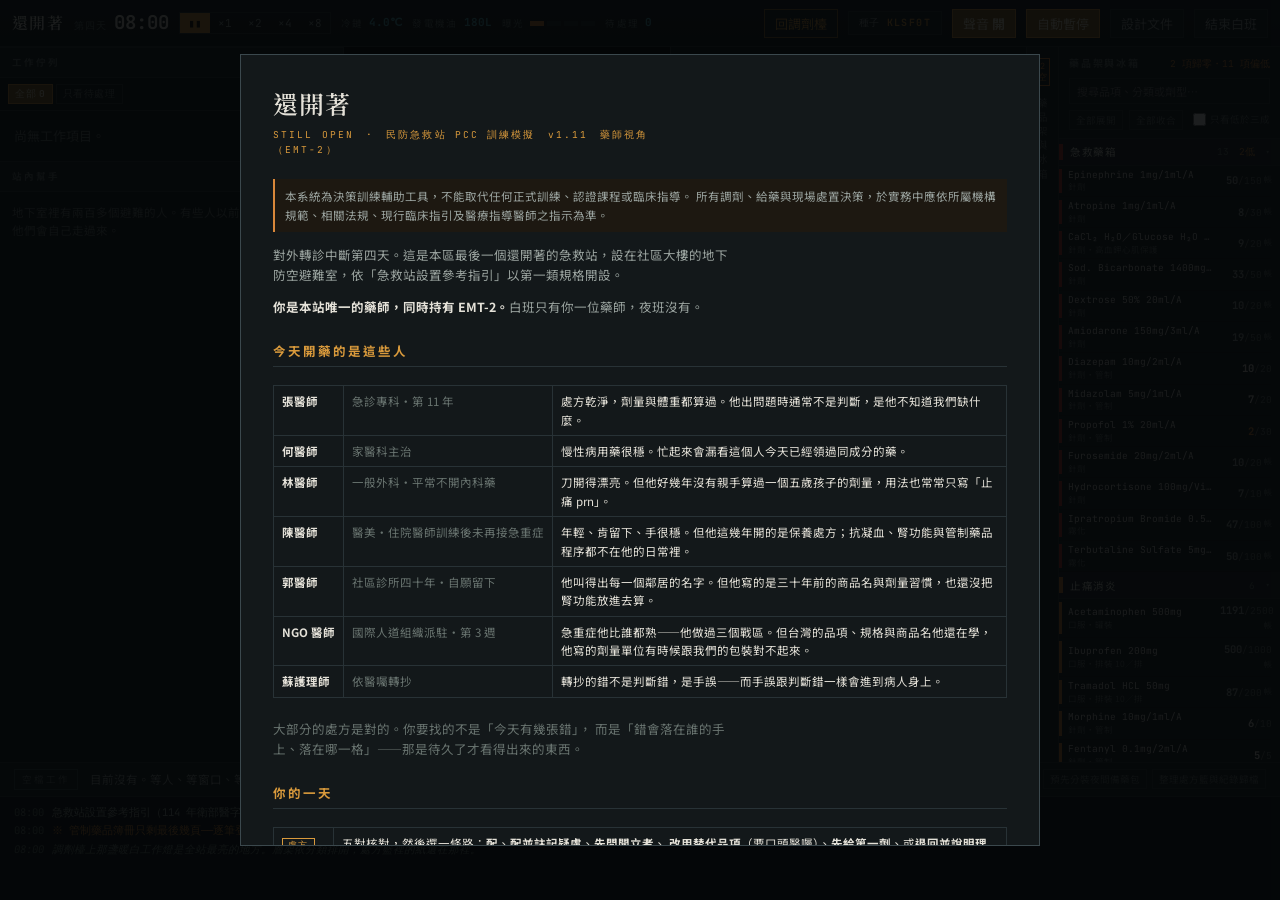
<file: index.html>
<!doctype html>
<html lang="zh-Hant">
<head>
<meta charset="utf-8">
<meta name="viewport" content="width=device-width, initial-scale=1, viewport-fit=cover">
<meta name="description" content="還開著 STILL OPEN——戰時急救站藥師（EMT-2）值班模擬訓練。">
<meta name="theme-color" content="#0b0e0f">
<title>還開著 STILL OPEN</title>
<link rel="preconnect" href="https://fonts.googleapis.com">
<link rel="preconnect" href="https://fonts.gstatic.com" crossorigin>
<link rel="stylesheet" href="https://fonts.googleapis.com/css2?family=Noto+Sans+TC:wght@400;500;700&family=Noto+Serif+TC:wght@600&family=JetBrains+Mono:wght@400;500;700&display=swap">
<link rel="stylesheet" href="css/base.css">
<link rel="stylesheet" href="css/narrow.css">
</head>
<body>
<div id="app">
  <div id="topbar">
    <div class="brand"><b>還開著</b><span>STILL OPEN</span><i>藥師・EMT-2</i></div>
    <div class="clock"><small id="dayname">第四天</small><span id="clock">08:00</span></div>
    <div class="spd" role="group" aria-label="時間速度">
      <button id="sp0" aria-pressed="false">▮▮</button><button id="sp1" aria-pressed="true">×1</button>
      <button id="sp2" aria-pressed="false">×2</button><button id="sp4" aria-pressed="false">×4</button>
      <button id="sp8" aria-pressed="false">×8</button>
    </div>
    <div class="gauge"><label>冷鏈</label><b id="g-fridge">4.0℃</b></div>
    <div class="gauge"><label>發電機油</label><b id="g-fuel">180L</b></div>
    <div class="gauge"><label>曝光</label><div class="dots" id="expodots"><i></i><i></i><i></i><i></i></div></div>
    <div class="gauge"><label>待處理</label><b id="g-queue">0</b></div>
    <div class="topspacer"></div>
    <button class="tbtn q" id="btn-bench">回調劑檯</button>
    <button class="tbtn only-m" id="btn-more" aria-pressed="false" title="更多">⋯</button>
    <span id="moreset">
      <button class="tbtn seed" id="btn-seed" title="這一場的亂數種子。同一個種子會生出完全相同的幫手、事件與時序——教官可以讓整班跑同一場。點一下複製連結。">種子 <b id="seedv">—</b></button>
      <button class="tbtn" id="btn-snd" aria-pressed="true" title="聲音（M 鍵）">聲音 <b>開</b></button>
      <button class="tbtn" id="btn-auto" aria-pressed="true"><span class="lg">新事件</span>自動暫停</button>
      <button class="tbtn" id="btn-doc">設計文件<span class="lg"> v1.11</span></button>
      <button class="tbtn" id="btn-aar">結束白班<span class="lg">（20:00）</span></button>
    </span>
  </div>
  <nav id="tabs" role="tablist">
    <button data-tab="work" aria-pressed="true">工作<b id="tb-work">0</b></button>
    <button data-tab="act" aria-pressed="false">處置<i id="tb-dot"></i></button>
    <button data-tab="stock" aria-pressed="false">藥品<b id="tb-stock"></b></button>
    <button data-tab="log" aria-pressed="false">紀錄</button>
  </nav>
  <div id="main">
    <div class="col" id="left"><div class="scroll">
      <div class="sec"><h3>工作佇列 <em id="qmeta">0 項待處理</em></h3>
        <div id="qfilter"></div>
        <div class="jobs" id="joblist"></div></div>
      <div class="sec"><h3>站內幫手 <em id="hmeta">尚無</em></h3><div id="helpers"></div></div>
    </div></div>
    <div id="stage">
      <canvas id="scene"></canvas>
      <div class="hud" id="hud-fridge">冷藏庫<b>4.0℃</b><span id="fridge-sub">Insulin 2 · TT 350</span></div>
      <div class="hud" id="hud-place">藥局・調劑作業區 4 坪<br><b id="hud-zone">你在調劑檯前</b><span id="hud-fat"></span></div>
      <div id="speech" hidden><span class="sp-who" id="sp-who"></span><span class="sp-tx" id="sp-tx"></span></div>
      <div class="hud" id="hud-help">
        <kbd>W</kbd><kbd>A</kbd><kbd>S</kbd><kbd>D</kbd> 移動　<kbd>Q</kbd><kbd>E</kbd> 轉視角　<kbd>V</kbd> 拉遠／拉近<br>
        調劑必須在藥局內完成　<kbd>空白鍵</kbd> 暫停　<kbd>M</kbd> 聲音
      </div>
      <div id="dpad">
        <button data-d="q">↺</button><button data-d="w">▲</button><button data-d="e">↻</button>
        <button data-d="a">◀</button><button data-d="s">▼</button><button data-d="d">▶</button>
      </div>
    </div>
    <div class="col" id="right"><div class="scroll" id="detail"></div></div>
    <div class="col" id="stock">
      <button id="stock-rail" title="展開／收合藥品架" aria-expanded="true">
        <span class="rl">藥品架與冰箱</span><span class="rn" id="stock-badge">55</span></button>
      <div class="stockbody">
        <div class="stockhead">
          <div class="sh1"><b>藥品架與冰箱</b><em id="stockmeta">7 日儲備</em></div>
          <input type="text" id="stock-find" placeholder="搜尋品項、分類或劑型…" autocomplete="off">
          <div class="shrow"><button class="sbtn" id="stock-all">全部展開</button>
            <button class="sbtn" id="stock-none">全部收合</button>
            <label class="slow"><input type="checkbox" id="stock-lowonly"> 只看低於三成</label></div>
        </div>
        <div class="scroll" id="shelf"></div>
      </div>
    </div>
  </div>
  <div id="bgbar"></div>
  <div id="log"></div>
</div>
<div class="modal" id="modal" hidden><div class="sheet" id="sheet"></div></div>

<script src="vendor/three.min.js"></script>
<script src="js/core.js"></script>
<script src="js/data/drugs.js"></script>
<script src="js/data/people.js"></script>
<script src="js/data/jobs.js"></script>
<script src="js/data/helpers.js"></script>
<script src="js/data/support.js"></script>
<script src="js/data/field.js"></script>
<script src="js/data/scavenge.js"></script>
<script src="js/data/rx-bank.js"></script>
<script src="js/data/window-q.js"></script>
<script src="js/scenario.js"></script>
<script src="js/game/state.js"></script>
<script src="js/game/dispense.js"></script>
<script src="js/game/station.js"></script>
<script src="js/game/helpers.js"></script>
<script src="js/game/aftermath.js"></script>
<script src="js/game/rounds.js"></script>
<script src="js/game/routine.js"></script>
<script src="js/game/events.js"></script>
<script src="js/game/loop.js"></script>
<script src="js/game/ending.js"></script>
<script src="js/game/carry.js"></script>
<script src="js/ui/docs.js"></script>
<script src="js/scene3d.js"></script>
<script src="js/audio.js"></script>
<script src="js/ui/rx-paper.js"></script>
<script src="js/ui/render.js"></script>
<script src="js/main.js"></script>
</body>
</html>
</file>
<file: css/base.css>
/* 還開著 STILL OPEN — v1.11 藥師視角（EMT-2）
   昏暗的地下避難室裡只有調劑檯那盞暖白工作燈是亮的。
   琥珀＝你的作業面／冷青＝冷鏈／紫紅＝管制藥品／各工作類型有自己的色條。 */
:root{
  --ground:#0b0e0f; --panel:#13181a; --panel-2:#191f22; --panel-3:#20272a;
  --line:#283236; --line-hi:#3b484d;
  --ink:#e4e1d8; --ink-dim:#9aa39f; --ink-faint:#68736f;
  --amber:#d99a3c; --amber-hi:#f0b95c; --amber-dim:#8a6528;
  --cold:#4fa8b8; --ctrl:#b8586b;
  --k-rx:#d99a3c; --k-con:#7f9fd6; --k-edu:#5fbfa8; --k-emt:#c6362f;
  --k-ass:#b3a17a; --k-cbr:#b07fd6; --k-help:#8fbf7f; --k-logi:#8a9b6b; --k-lang:#d9a06b;
  --k-crowd:#d97f8a; --k-idn:#7fc2d9; --k-scav:#c9a96b;
  --t1:#c6362f; --t2:#d9a521; --t3:#3e8e5a; --t4:#5a6266;
  --ok:#4f9268; --warn:#d9873a; --bad:#c6362f;
  --mono:"JetBrains Mono","SFMono-Regular",Consolas,monospace;
  --sans:"Noto Sans TC","PingFang TC","Microsoft JhengHei",system-ui,sans-serif;
  --serif:"Noto Serif TC",Georgia,serif;
}
*{box-sizing:border-box} html,body{height:100%}
[hidden]:not([hidden=until-found i]){display:none!important}
body{margin:0;background:var(--ground);color:var(--ink);font-family:var(--sans);
  font-size:13px;line-height:1.6;overflow:hidden;-webkit-font-smoothing:antialiased}
button{font-family:inherit;font-size:inherit;color:inherit;cursor:pointer;
  touch-action:manipulation;-webkit-tap-highlight-color:rgba(224,168,74,.18)}
button:active{filter:brightness(1.25)}
button:focus-visible,select:focus-visible,input:focus-visible,[tabindex]:focus-visible{outline:2px solid var(--amber-hi);outline-offset:2px}
::-webkit-scrollbar{width:9px;height:9px}::-webkit-scrollbar-track{background:#0e1214}
::-webkit-scrollbar-thumb{background:#2b3539}::-webkit-scrollbar-thumb:hover{background:var(--line-hi)}

#app{display:grid;height:100%;grid-template-rows:auto 1fr auto}
#topbar{display:flex;align-items:center;gap:15px;flex-wrap:wrap;padding:8px 16px;
  background:linear-gradient(180deg,#171d20,#12171a);border-bottom:1px solid var(--line)}
.brand{display:flex;align-items:baseline;gap:9px}
.brand b{font-family:var(--serif);font-size:16px;font-weight:600;letter-spacing:.08em}
.brand span{font-family:var(--mono);font-size:9.5px;color:var(--ink-faint);letter-spacing:.2em}
.brand i{font-style:normal;font-size:9.5px;color:var(--amber);letter-spacing:.12em;border:1px solid var(--amber-dim);padding:1px 6px}
.clock{font-family:var(--mono);font-size:19px;font-weight:700;font-variant-numeric:tabular-nums}
.clock small{font-size:9.5px;color:var(--ink-faint);font-weight:400;letter-spacing:.12em;margin-right:7px}
.spd{display:flex;border:1px solid var(--line)}
.spd button{background:transparent;border:0;padding:3px 8px;color:var(--ink-dim);font-family:var(--mono);font-size:11px}
.spd button[aria-pressed="true"]{background:var(--amber);color:#181004;font-weight:700}
.gauge{display:flex;align-items:center;gap:6px;font-family:var(--mono);font-size:11px;font-variant-numeric:tabular-nums}
.gauge label{font-family:var(--sans);font-size:9.5px;letter-spacing:.14em;color:var(--ink-faint)}
.gauge b{color:var(--cold);font-weight:700}
.gauge b.hot{color:var(--warn)} .gauge b.crit{color:var(--bad)}
.dots{display:flex;gap:3px}.dots i{width:14px;height:5px;background:#222b2e;display:block}
.dots i.on{background:var(--warn)}.dots i.on.s4{background:var(--bad)}
.topspacer{flex:1}
.tbtn{background:#181e21;border:1px solid var(--line);padding:4px 10px;color:var(--ink-dim)}
.tbtn:hover{border-color:var(--amber);color:var(--amber-hi)}
.tbtn.q{border-color:var(--amber-dim);color:var(--amber)}
.tbtn.seed{font-family:var(--mono);font-size:10px;letter-spacing:.06em}
.tbtn.seed b{color:var(--amber);font-weight:700;letter-spacing:.14em}
.tbtn[aria-pressed="true"]{background:var(--amber-dim);color:#f6e6c8;border-color:var(--amber)}

#main{display:grid;grid-template-columns:344px 1fr 356px auto;min-height:0}
.col{min-height:0;display:flex;flex-direction:column;background:var(--panel)}
#left{border-right:1px solid var(--line)} #right{border-left:1px solid var(--line)}
#stage{position:relative;min-width:0;background:#06080a;overflow:hidden}
#scene{display:block;width:100%;height:100%}
.no3d-note{position:absolute;inset:0;display:grid;place-items:center;text-align:center;padding:20px;
  color:var(--ink-faint);font-size:12px;line-height:1.9}
/* 暗角：疲勞越高收得越緊（--vin 透明區、--vo 邊緣濃度，由 render3D 設定） */
#stage::after{content:"";position:absolute;inset:0;pointer-events:none;
  background:radial-gradient(ellipse 80% 70% at 50% 47%,transparent var(--vin,36%),rgba(4,6,7,var(--vo,.74)) 100%)}
.scroll{overflow-y:auto;overflow-x:hidden;min-height:0;flex:1}
.sec>h3{margin:0;padding:7px 12px 6px;font-size:9.5px;font-weight:700;letter-spacing:.2em;
  color:var(--ink-faint);background:var(--panel-2);border-block:1px solid var(--line);
  display:flex;justify-content:space-between;align-items:center;position:sticky;top:0;z-index:2}
.sec>h3 em{font-style:normal;letter-spacing:.04em;font-family:var(--mono);color:var(--ink-dim)}
.sec>h3 em.hot{color:var(--warn)}

/* 工作佇列 */
#qfilter{display:flex;flex-wrap:wrap;gap:3px;padding:6px 8px;background:var(--panel);
  border-bottom:1px solid var(--line);position:sticky;top:26px;z-index:2}
.qf{background:transparent;border:1px solid var(--line);color:var(--ink-faint);
  font-size:9.5px;letter-spacing:.06em;padding:2px 6px;font-family:var(--mono)}
.qf:hover{border-color:var(--line-hi);color:var(--ink-dim)}
.qf[aria-pressed="true"]{background:var(--amber-dim);color:#f6e6c8;border-color:var(--amber)}
.qf b{font-weight:700;margin-left:3px}
.qf.zero{opacity:.35}
.jobs{display:flex;flex-direction:column;gap:1px;padding:1px 0}
.job{display:block;width:100%;text-align:left;border:0;border-left:3px solid var(--line-hi);
  background:var(--panel-2);padding:8px 11px;position:relative;font-family:var(--mono)}
.job:hover{background:var(--panel-3)}
.job[aria-selected="true"]{background:#241f16;box-shadow:inset 0 0 0 1px var(--amber-dim)}
.job.k-rx{border-left-color:var(--k-rx)} .job.k-con{border-left-color:var(--k-con)}
.job.k-edu{border-left-color:var(--k-edu)} .job.k-emt{border-left-color:var(--k-emt)}
.job.k-ass{border-left-color:var(--k-ass)} .job.k-cbr{border-left-color:var(--k-cbr)}
.job.k-help{border-left-color:var(--k-help)} .job.k-emt2{border-left-color:var(--k-emt)}
.job.k-logi{border-left-color:var(--k-logi)} .job.k-lang{border-left-color:var(--k-lang)}
.job.k-crowd{border-left-color:var(--k-crowd)}
.job.k-idn{border-left-color:var(--k-idn)}
.kind.idn{color:var(--k-idn);border-color:var(--k-idn)}
.job.k-scav{border-left-color:var(--k-scav)} .kind.scav{color:var(--k-scav);border-color:var(--k-scav)}
/* 搜刮回來的藥：每一項一張小卡，左邊畫一排鋁箔 */
.scav{border:1px solid var(--line);border-left:3px solid var(--k-scav);padding:8px 10px;margin:8px 0;background:rgba(255,255,255,.015)}
.scav.good{border-left-color:var(--ok)} .scav.mid{border-left-color:var(--warn)} .scav.bad{border-left-color:var(--bad)}
.scav-h b{font-size:12.5px} .scav-h small{margin-left:8px;color:var(--ink-faint);font-size:10.5px}
.scav-p{display:flex;gap:8px;align-items:flex-start;margin:6px 0;font-size:11.5px;color:var(--ink-dim);line-height:1.6;flex-wrap:wrap}
.scav-p>span:last-child{flex:1;min-width:160px}
.scav-o{display:flex;flex-wrap:wrap;gap:4px 10px} .scav-o .chk{margin:0;flex:0 1 auto}
.scav-n{margin-top:6px} .scav-n input{width:110px;font-family:var(--mono)}
.scav-r{display:flex;gap:6px;flex-wrap:wrap;margin-top:4px}
.scav-w{margin-top:6px;font-size:11px;color:var(--ink-faint);line-height:1.6}
.blister{display:inline-grid;gap:2px;padding:3px;background:#9da4a6;border-radius:3px;flex:0 0 auto;
  box-shadow:inset 0 0 0 1px rgba(0,0,0,.25)}
.blister i{width:8px;height:8px;border-radius:50%;background:#f1ede2;box-shadow:0 1px 0 rgba(0,0,0,.35)}
.blister i.x{background:transparent;box-shadow:inset 0 0 0 1px #5a6264}
.kind.crowd{color:var(--k-crowd);border-color:var(--k-crowd)}
.kind.logi{color:var(--k-logi);border-color:var(--k-logi)}
.kind.lang{color:var(--k-lang);border-color:var(--k-lang)}
.job.done{opacity:.5}
.j-h{display:flex;justify-content:space-between;gap:8px;font-size:9.5px;color:var(--ink-faint);letter-spacing:.08em}
.j-h b{font-weight:500;color:var(--ink-dim)}
.j-t{display:block;font-family:var(--sans);font-size:13px;margin:3px 0 1px;line-height:1.35}
.j-s{display:block;font-size:10.5px;color:var(--ink-dim);line-height:1.45}
.j-p{display:block;font-family:var(--sans);font-size:10.5px;color:var(--ink-faint);
  margin-top:2px;padding-right:64px;line-height:1.45;
  overflow:hidden;display:-webkit-box;-webkit-line-clamp:2;-webkit-box-orient:vertical}
.chip{display:inline-block;font-family:var(--mono);font-size:9px;letter-spacing:.08em;padding:0 5px;border:1px solid;margin-left:5px;vertical-align:1px}
.chip.c{color:var(--ctrl);border-color:var(--ctrl)}
.chip.cold{color:var(--cold);border-color:var(--cold)}
.chip.stat{color:var(--t1);border-color:var(--t1)}
.chip.done{color:var(--ok);border-color:var(--ok)}
.chip.ret{color:var(--warn);border-color:var(--warn)}
.chip.err{color:var(--bad);border-color:var(--bad);background:#2a1413}
.age{position:absolute;right:11px;bottom:7px;font-size:9.5px;color:var(--ink-faint)}
.age.late{color:var(--warn)}
.kind{font-family:var(--mono);font-size:9px;letter-spacing:.14em;padding:0 5px;border:1px solid;margin-right:6px}
.kind.wq{color:var(--k-edu);border-color:var(--k-edu)} .job.k-wq{border-left-color:var(--k-edu)}
.paper.f-label{background-color:#1f1d17;border-color:#5a4a2a} .paper.f-label::before{background:#5a4a2a;color:#f3e6c6}
.kind.walk{color:var(--k-idn);border-color:var(--k-idn)} .job.k-walk{border-left-color:var(--k-idn)}
#hud-fat{display:block;font-family:var(--mono);font-size:10px;color:var(--ink-faint);margin-top:2px}
#hud-fat.hot{color:var(--warn)} #hud-fat.crit{color:var(--bad)}
.counttop.raw{grid-template-columns:1fr}
.kv b.told{color:var(--amber-hi)}
.kind.fu{color:var(--bad);border-color:var(--bad)} .job.k-fu{border-left-color:var(--bad)}
.kind.rx{color:var(--k-rx);border-color:var(--k-rx)} .kind.con{color:var(--k-con);border-color:var(--k-con)}
.kind.edu{color:var(--k-edu);border-color:var(--k-edu)} .kind.emt{color:var(--k-emt);border-color:var(--k-emt);background:#2a1211}
.kind.ass{color:var(--k-ass);border-color:var(--k-ass)}
.kind.cbr{color:var(--k-cbr);border-color:var(--k-cbr);background:#1f1526}
.kind.help{color:var(--k-help);border-color:var(--k-help)}
/* 幫手 */
.hrow{display:grid;grid-template-columns:22px minmax(0,1.35fr) minmax(0,1fr);gap:9px;align-items:start;
  padding:8px 11px;background:var(--panel-2);border-bottom:1px solid #151a1c;font-size:11.5px;
  width:100%;text-align:left;border-top:0;border-left:0;border-right:0}
.hrow .hn{min-width:0} .hrow .hs{min-width:0;line-height:1.55}
.hrow:hover{background:var(--panel-3)}
.hrow.gone{opacity:.5}
.hrow.gone .hn b, .hrow.gone small{text-decoration:none}
.lgt{display:inline-block;margin-left:5px;padding:1px 5px;font-style:normal;font-size:9px;
  letter-spacing:.06em;color:var(--cold);border:1px solid rgba(122,190,205,.4);vertical-align:1px}
.hrow .hd{width:22px;height:22px;border-radius:50%;display:grid;place-items:center;font-size:10px;font-weight:700;color:#0b0f11}
.hrow .hn small{display:block;color:var(--ink-faint);font-size:9.5px;font-family:var(--mono)}
.hrow .hs{font-family:var(--mono);font-size:9.5px;text-align:right;color:var(--ink-faint)}
.hrow .hs b{display:block;color:var(--ok);font-weight:400}
.hrow .hs b.idle{color:var(--ink-faint)} .hrow .hs b.no{color:var(--warn)}
.askg{font-family:var(--mono);font-size:9.5px;letter-spacing:.2em;color:var(--amber);
  margin:11px 0 5px;padding-bottom:3px;border-bottom:1px solid var(--line)}
.chk.dim{opacity:.42}
.scopegrid{display:grid;gap:3px;margin-bottom:11px}
.scopeitem{display:flex;gap:9px;align-items:flex-start;padding:7px 10px;background:var(--panel-2);
  border:1px solid var(--line);cursor:pointer;font-size:11.5px}
.scopeitem input{margin:3px 0 0;accent-color:var(--amber);flex:none}
.scopeitem.on{border-color:var(--amber-dim);background:#241f16}
.scopeitem.risky.on{border-color:var(--bad);background:#231416}
.scopeitem small{display:block;color:var(--ink-faint);font-size:10px;margin-top:1px}

/* 藥品架：畫面最右側，可收合 */
#stock{width:254px;border-left:1px solid var(--line);position:relative;overflow:hidden;
  transition:width .16s ease;flex-direction:row}
#stock.closed{width:32px}
#stock-rail{width:32px;flex:none;background:var(--panel-2);border:0;border-right:1px solid var(--line);
  display:flex;flex-direction:column;align-items:center;justify-content:flex-start;gap:10px;padding:11px 0;color:var(--ink-faint)}
#stock-rail:hover{color:var(--amber-hi);background:var(--panel-3)}
/* 直排標籤：讓中文一字一行，比 writing-mode 穩 */
#stock-rail .rl{order:2;flex:none;width:11px;font-size:10.5px;line-height:1.35;
  word-break:break-all;text-align:center;color:inherit}
#stock-rail .rn{order:1;flex:none;font-family:var(--mono);font-size:8.5px;color:var(--ink-faint);
  border:1px solid var(--line-hi);padding:2px 2px;width:15px;line-height:1.25;
  word-break:break-all;text-align:center}
#stock-rail .rn.hot{color:var(--warn);border-color:var(--warn)}
#stock-rail .rn.hot{color:var(--warn);border-color:var(--warn)}
.stockbody{flex:1;min-width:0;display:flex;flex-direction:column;min-height:0}
#stock.closed .stockbody{display:none}
.stockhead{padding:8px 10px;background:var(--panel-2);border-bottom:1px solid var(--line);flex:none}
.sh1{display:flex;justify-content:space-between;align-items:baseline;gap:6px;margin-bottom:6px}
.sh1 b{font-size:10px;letter-spacing:.18em;color:var(--ink-faint);font-weight:700}
.sh1 em{font-style:normal;font-family:var(--mono);font-size:9.5px;color:var(--ink-dim)}
.sh1 em.hot{color:var(--warn)}
#stock-find{font-size:11px;padding:4px 7px}
.shrow{display:flex;align-items:center;gap:6px;margin-top:6px}
.sbtn{background:transparent;border:1px solid var(--line);color:var(--ink-faint);font-size:9.5px;padding:2px 6px}
.sbtn:hover{border-color:var(--amber);color:var(--amber-hi)}
.sbtn.hb{border-color:var(--k-help);color:var(--k-help)}
.slow{display:flex;align-items:center;gap:4px;font-size:9.5px;color:var(--ink-faint);cursor:pointer;margin-left:auto}
.slow input{accent-color:var(--amber);margin:0}
.dgrp{width:100%;text-align:left;background:var(--panel-3);border:0;border-bottom:1px solid var(--line);
  display:grid;grid-template-columns:4px 1fr auto auto;gap:7px;align-items:center;padding:5px 8px 5px 0;
  position:sticky;top:0;z-index:1}
.dgrp i{display:block;height:16px}
.dgrp .gn{font-size:10.5px;letter-spacing:.06em}
.dgrp .gc{font-family:var(--mono);font-size:9.5px;color:var(--ink-faint);font-variant-numeric:tabular-nums}
.dgrp .gc b{color:var(--warn);font-weight:400}
.dgrp .gx{font-family:var(--mono);font-size:9px;color:var(--ink-faint);width:10px;text-align:center}
.drow{display:grid;grid-template-columns:3px 1fr 52px;gap:6px;align-items:center;
  padding:3px 8px 3px 0;background:var(--panel-2);border-bottom:1px solid #151a1c}
.drow i{display:block;height:100%;min-height:17px}
.drow .dn{font-family:var(--mono);font-size:9.5px;line-height:1.35;overflow:hidden;text-overflow:ellipsis;white-space:nowrap}
.drow .dn small{display:block;font-family:var(--sans);font-size:8.5px;color:var(--ink-faint);
  overflow:hidden;text-overflow:ellipsis;white-space:nowrap}
.drow .dq{text-align:right;font-family:var(--mono);font-size:9.5px;font-variant-numeric:tabular-nums;color:var(--ink-faint)}
.drow .dq b{color:var(--ink);font-weight:700;font-size:10.5px}
.drow.low .dq b{color:var(--warn)} .drow.out .dq b{color:var(--bad)}
.drow.out .dn{color:var(--ink-faint);text-decoration:line-through;text-decoration-color:#4a3230}
.drow.hi{background:#2a2317;box-shadow:inset 2px 0 0 var(--amber)}
.dempty{padding:12px 10px;color:var(--ink-faint);font-size:10.5px}

/* 右欄 */
.pane{padding:13px 14px}
.pane h2{margin:0 0 3px;font-size:15px;font-weight:700}
.pane .sub{color:var(--ink-faint);font-size:10.5px;font-family:var(--mono);margin-bottom:11px}
.paper{background:#1d211d;border:1px solid #2f3830;padding:11px 12px;margin-bottom:11px;
  font-family:var(--mono);font-size:11.5px;position:relative;
  background-image:repeating-linear-gradient(180deg,transparent 0 21px,rgba(255,255,255,.022) 21px 22px)}
.paper::before{content:attr(data-t);position:absolute;top:-1px;right:-1px;background:#2f3830;
  color:var(--ink-dim);font-size:9px;letter-spacing:.18em;padding:1px 7px;font-family:var(--sans)}
.paper.f-ctrl{border-color:#5c2f3a;background-color:#211a1c}
.paper.f-ctrl::before{background:var(--ctrl);color:#f6e6ea}
.paper.f-oral{border-style:dashed;border-color:#4a5560;background-color:#191d21}
.paper.f-oral::before{background:#3b4650}
.paper.f-transcribe{background-color:#1c1e22}
.paper.f-transcribe::before{background:#3a3f5a;color:#d6dcf6}
.paper.f-chronic{border-color:#4b5a33}
.paper.f-chronic::before{background:#4b5a33;color:#e8f0d6}
.paper.f-en{font-family:Georgia,"Times New Roman",serif;font-style:italic;font-size:12.5px}
.paper.f-en::before{background:#1f4a44;color:#d6f2ec;font-style:normal}
.paper i.blank{color:var(--ink-faint);font-style:normal;letter-spacing:.1em}
.txcmp{display:grid;grid-template-columns:1fr 1fr;gap:8px;margin:6px 0}
.txcmp div{border:1px solid #2f3540;padding:6px 8px;display:flex;flex-direction:column;gap:2px}
.txcmp span{font-family:var(--sans);font-size:9.5px;letter-spacing:.08em;color:var(--ink-faint)}
.txcmp div:first-child b{font-family:Georgia,serif;font-style:italic;color:var(--ink-dim)}
.chip.fmt{border-color:#3a3f5a;color:#aeb6dc}
.prow{display:grid;grid-template-columns:58px 1fr;gap:8px;padding:1.5px 0}
.prow span{color:var(--ink-faint);font-family:var(--sans);font-size:10px;letter-spacing:.1em}
.prow b{font-weight:500;color:var(--ink);word-break:break-word}
.prow b.big{font-size:13.5px;color:var(--amber-hi)}
.five{display:grid;grid-template-columns:repeat(5,1fr);gap:1px;background:var(--line);border:1px solid var(--line);margin-bottom:11px}
.five div{background:var(--panel-2);padding:6px 4px;text-align:center}
.five span{display:block;font-size:9px;letter-spacing:.08em;color:var(--ink-faint)}
.five b{font-family:var(--mono);font-size:11px;display:block;margin-top:2px;color:var(--amber-hi)}
.note{border-left:2px solid var(--line-hi);padding:8px 10px;background:#161b1d;font-size:11.5px;color:var(--ink-dim);margin-bottom:11px}
.note.warn{border-left-color:var(--warn);background:#1d1811}
.note.cold{border-left-color:var(--cold);background:#111a1c}
.note.ctrl{border-left-color:var(--ctrl);background:#1d1417}
.note.emt{border-left-color:var(--k-emt);background:#1d1312}
.note.ok{border-left-color:var(--ok);background:#121915}
.note b{color:var(--ink)}
.acts{display:grid;gap:4px}
.act{display:grid;grid-template-columns:1fr auto;gap:10px;align-items:center;text-align:left;
  background:var(--panel-2);border:1px solid var(--line);padding:8px 11px}
.act:hover:not(:disabled){border-color:var(--amber);background:#241f16}
.act:disabled{opacity:.38;cursor:not-allowed}
.act .an{font-size:12.5px}
.act .aw{display:block;font-size:9.5px;color:var(--ink-faint);font-family:var(--mono);margin-top:1px}
.act .ac{font-family:var(--mono);font-size:10px;color:var(--amber);letter-spacing:.06em}
.act.warnb{border-color:#4a3a20} .act.warnb .ac{color:var(--warn)}
.field{margin:11px 0}
.field label{display:block;font-size:9.5px;letter-spacing:.14em;color:var(--ink-faint);margin-bottom:4px}
select,textarea,input[type=text]{background:var(--panel-2);border:1px solid var(--line);color:var(--ink);
  font-family:var(--sans);font-size:12px;padding:7px 9px;width:100%}
textarea{resize:vertical;min-height:52px;font-family:var(--mono);font-size:11.5px}
.chk{display:flex;gap:9px;align-items:flex-start;padding:7px 10px;background:var(--panel-2);
  border:1px solid var(--line);margin-bottom:3px;cursor:pointer;font-size:11.5px}
.chk input{margin:3px 0 0;accent-color:var(--amber);flex:none}
.chk.on{border-color:var(--amber-dim);background:#241f16}
.chk small{display:block;color:var(--ink-faint);font-size:10px;margin-top:1px}
.opt{display:block;width:100%;text-align:left;background:var(--panel-2);border:1px solid var(--line);padding:10px 12px;margin-bottom:5px;font-size:12px}
.opt:hover{border-color:var(--amber);background:#241f16}
.opt b{display:block;font-size:12.5px;margin-bottom:2px;font-weight:500}
.opt span{font-size:10.5px;color:var(--ink-faint)}
.opt.good{border-color:var(--ok)} .opt.bad{border-color:var(--bad)} .opt.mid{border-color:var(--warn)}
/* 數藥台 */
.counttop{display:grid;grid-template-columns:repeat(3,1fr);gap:1px;background:var(--line);
  border:1px solid var(--line);margin-bottom:11px}
.counttop>div{background:var(--panel-2);padding:7px 8px;text-align:center}
.counttop span{display:block;font-size:9px;letter-spacing:.12em;color:var(--ink-faint)}
.counttop b{font-family:var(--mono);font-size:17px;color:var(--amber-hi);font-weight:700}
.counttop .pkg{grid-column:1/-1;text-align:left;padding:5px 8px}
.counttop .pkg b{font-size:12px;color:var(--ink)}
.counttop>div{padding:6px 8px} .counttop b{font-size:16px}
.cntrow{display:flex;align-items:center;gap:7px;flex-wrap:wrap}
.cl{font-size:10.5px;color:var(--ink-faint);flex:none}
.cu{font-size:10.5px;color:var(--ink-faint)}
.stp{display:inline-flex;align-items:stretch;border:1px solid var(--line);background:var(--panel-2)}
.stp button{background:transparent;border:0;border-right:1px solid var(--line);
  padding:4px 7px;color:var(--ink-dim);font-family:var(--mono);font-size:10.5px}
.stp button:last-child{border-right:0} .stp button:hover{background:#241f16;color:var(--amber-hi)}
.stp input{width:46px;border:0;border-right:1px solid var(--line);background:#0e1214;text-align:center;
  font-family:var(--mono);font-size:15px;font-weight:700;color:var(--amber-hi);padding:2px 0}
.stp input.w{width:62px;font-size:19px}
.cnttotal{margin-left:6px;font-family:var(--mono);font-size:12px;color:var(--ink-dim)}
.cnttotal b{font-size:19px;color:var(--amber-hi)}
.drow.unc .dq b{color:var(--ink-dim)}
.drow.unc .dq::after{content:"帳";font-size:8px;color:var(--ink-faint);margin-left:2px;vertical-align:2px}
.pcard{background:var(--panel-2);border:1px solid var(--line);padding:9px 11px;margin-bottom:11px}
.pcard .ph{display:flex;justify-content:space-between;align-items:baseline;gap:8px;margin-bottom:5px}
.pcard .ph b{font-size:13px}
.kv{display:grid;grid-template-columns:60px 1fr;gap:6px;padding:1px 0}
.kv span{color:var(--ink-faint);font-size:10px;letter-spacing:.06em}
.kv b{font-weight:400;font-family:var(--mono);font-size:11px}
.kv b.alert{color:var(--bad)}
.tagbox{font-family:var(--mono);font-size:9.5px;font-weight:700;padding:1px 6px;color:#0b0f11}
.tagbox.t1{background:var(--t1);color:#fff} .tagbox.t2{background:var(--t2)}
.tagbox.t3{background:var(--t3);color:#fff} .tagbox.t4{background:var(--t4);color:#c9d2d2}
.step{display:flex;gap:8px;align-items:baseline;font-family:var(--mono);font-size:10.5px;color:var(--ink-faint);margin-bottom:6px}
.step i{display:block;width:22px;height:3px;background:var(--line-hi)}
.step i.on{background:var(--k-emt)}

/* 空檔工作列 */
#bgbar{display:flex;align-items:center;gap:12px;padding:6px 14px;background:var(--panel-2);
  border-top:1px solid var(--line);font-size:11.5px;flex-wrap:wrap}
#bgbar.run{background:#1c2118;border-top-color:var(--amber-dim)}
#bgbar.held{background:#201c14}
.bgl{font-size:9.5px;letter-spacing:.2em;color:var(--ink-faint);flex:none;
  border:1px solid var(--line-hi);padding:2px 7px}
#bgbar.run .bgl{color:var(--amber);border-color:var(--amber-dim)}
.bgt{color:var(--ink-dim);flex:1;min-width:180px}
.bgt b.hold{color:var(--warn);font-weight:400}
.bgp{flex:none;width:150px;height:5px;background:#0c1012;border:1px solid var(--line);display:block}
.bgp i{display:block;height:100%;background:var(--amber)}
#bgbar.held .bgp i{background:var(--warn)}
.bgb{display:flex;gap:5px;flex-wrap:wrap;flex:none}
#log{height:104px;border-top:1px solid var(--line);background:#0e1214;overflow-y:auto;
  padding:6px 14px;font-family:var(--mono);font-size:10.5px;line-height:1.75;color:var(--ink-dim)}
#log b{color:var(--ink-faint);font-weight:400;margin-right:8px}
#log .l-warn{color:var(--warn)} #log .l-bad{color:var(--bad)} #log .l-ok{color:var(--ok)}
#log .l-key{color:var(--amber-hi)} #log .l-cold{color:var(--cold)} #log .l-con{color:#9fbce4}
#log .l-say{color:#cfd8d4} #log .l-nar{color:#7d8a86;font-style:italic}

.hud{position:absolute;pointer-events:none;font-family:var(--mono);font-size:10px;letter-spacing:.06em;color:var(--ink-faint);z-index:3}
#hud-help{left:14px;bottom:12px;line-height:1.85}
#hud-help kbd{font-family:var(--mono);background:#1c2225;border:1px solid var(--line);padding:0 4px;color:var(--ink-dim)}
#hud-place{right:14px;top:12px;text-align:right;line-height:1.85}
#hud-place b{color:var(--amber);font-weight:400}
#hud-fridge{left:14px;top:12px;line-height:1.7;border:1px solid var(--line);
  background:rgba(14,18,20,.84);padding:7px 10px;font-variant-numeric:tabular-nums}
#hud-fridge b{font-size:17px;color:var(--cold);display:block;font-weight:700}
#hud-fridge b.hot{color:var(--warn)} #hud-fridge b.crit{color:var(--bad)}
/* 領藥窗口的對話 */
#speech{position:absolute;left:14px;right:14px;bottom:52px;z-index:5;pointer-events:none;
  display:flex;align-items:flex-start;gap:10px;padding:9px 13px;
  background:linear-gradient(90deg,rgba(16,21,23,.95),rgba(16,21,23,.82));
  border-left:3px solid var(--line-hi);max-width:640px;
  animation:spin .22s ease-out}
#speech[hidden]{display:none}
@keyframes spin{from{opacity:0;transform:translateY(6px)}to{opacity:1;transform:none}}
.sp-who{flex:none;font-size:11px;font-weight:700;letter-spacing:.04em;padding-top:1px}
.sp-next{margin-left:auto;align-self:center;font-style:normal;font-size:12px;
  color:var(--ink-faint);opacity:.7;flex:none}
#speech:hover .sp-next{color:var(--amber);opacity:1}
.sp-tx{font-size:12.5px;line-height:1.55;color:var(--ink)}
#speech.r-doc{border-left-color:#e6ece9} #speech.r-doc .sp-who{color:#e6ece9}
#speech.r-nurse{border-left-color:#a9d3de} #speech.r-nurse .sp-who{color:#a9d3de}
#speech.r-rad{border-left-color:#9fb0dd} #speech.r-rad .sp-who{color:#9fb0dd}
#speech.r-lab{border-left-color:#c3a2dd} #speech.r-lab .sp-who{color:#c3a2dd}
#speech.r-psy{border-left-color:#93d9ae} #speech.r-psy .sp-who{color:#93d9ae}
#speech.r-admin{border-left-color:#bdb6a4} #speech.r-admin .sp-who{color:#bdb6a4}
#speech.r-out{border-left-color:#d9a06b} #speech.r-out .sp-who{color:#d9a06b}
#speech.r-me{border-left-color:var(--amber);background:linear-gradient(90deg,rgba(36,31,22,.95),rgba(26,22,16,.82))}
#speech.r-me .sp-who{color:var(--amber-hi)}
#speech.r-nar{border-left:3px dashed var(--line-hi);
  background:linear-gradient(90deg,rgba(13,17,19,.93),rgba(13,17,19,.74))}
#speech.r-nar .sp-who{display:none}
#speech.r-nar .sp-tx{color:var(--ink-dim);font-style:italic;font-size:12px}
#dpad{position:absolute;right:14px;bottom:12px;display:none;grid-template-columns:repeat(3,44px);grid-template-rows:repeat(2,44px);gap:5px;z-index:4}
#dpad button{background:rgba(19,24,26,.9);border:1px solid var(--line);color:var(--ink-dim);font-size:15px;touch-action:none}

.modal{position:fixed;inset:0;background:rgba(4,6,7,.9);display:grid;place-items:center;padding:20px;z-index:60;overflow-y:auto}
.modal[hidden]{display:none}
.sheet{background:var(--panel);border:1px solid var(--line-hi);max-width:800px;width:100%;max-height:88vh;overflow-y:auto;padding:28px 32px}
.sheet h1{font-family:var(--serif);font-size:25px;font-weight:600;margin:0 0 4px;letter-spacing:.04em;text-wrap:balance}
.sheet h1+.kicker{font-family:var(--mono);font-size:9.5px;letter-spacing:.22em;color:var(--amber);margin:0 0 22px}
.sheet h2{font-size:12.5px;letter-spacing:.16em;color:var(--amber);margin:24px 0 9px;font-weight:700;border-bottom:1px solid var(--line);padding-bottom:5px}
.sheet p,.sheet li{font-size:12.5px;color:var(--ink-dim);max-width:66ch}
.sheet li{margin-bottom:3px} .sheet b{color:var(--ink)}
.sheet code{font-family:var(--mono);font-size:11px;color:var(--amber-hi)}
.sheet table{width:100%;border-collapse:collapse;font-size:11.5px;margin:9px 0}
.sheet th,.sheet td{border:1px solid var(--line);padding:6px 8px;text-align:left;vertical-align:top}
.sheet th{background:var(--panel-2);color:var(--ink-faint);font-weight:700;font-size:9.5px;letter-spacing:.12em}
.tblwrap{overflow-x:auto}
.btnrow{display:flex;gap:9px;flex-wrap:wrap;margin-top:22px}
.pbtn{background:var(--amber);border:1px solid var(--amber);color:#181004;padding:9px 22px;font-weight:700;letter-spacing:.05em}
.pbtn:hover{background:var(--amber-hi);border-color:var(--amber-hi)}
.gbtn{background:transparent;border:1px solid var(--line-hi);color:var(--ink-dim);padding:9px 20px}
.gbtn:hover{border-color:var(--amber);color:var(--amber-hi)}
.cmat{display:grid;gap:1px;background:var(--line);border:1px solid var(--line)}
.cmrow{display:grid;grid-template-columns:38px 1fr 100px;gap:10px;background:var(--panel-2);padding:9px 11px;align-items:start}
.cmrow .cid{font-family:var(--mono);font-weight:700;color:var(--amber)}
.cmrow .cev{font-size:10.5px;color:var(--ink-faint);display:block;margin-top:3px;font-family:var(--mono);line-height:1.6}
.verd{font-family:var(--mono);font-size:10.5px;text-align:right;font-weight:700}
.verd.v0{color:var(--ok)} .verd.v1{color:var(--warn)} .verd.v2{color:var(--bad)} .verd.v3{color:var(--ink-faint);font-weight:400}

#tabs{display:none}
#moreset{display:contents}
/* 筆電寬度：頂列收成一行 */
html.compact #topbar{gap:10px;padding:8px 12px}
html.compact .brand span,html.compact .brand i,html.compact .tbtn .lg{display:none}
.only-m{display:none}

@media (prefers-reduced-motion:reduce){*{animation-duration:.01ms!important;transition-duration:.01ms!important}}

/* 設計文件的版本沿革：收合 */
details.ver{border-top:1px solid var(--line);padding:2px 0}
details.ver summary{cursor:pointer;list-style:none;padding:9px 0 7px;font-weight:700;font-size:13px;color:var(--amber)}
details.ver summary::-webkit-details-marker{display:none}
details.ver summary::before{content:"▸";display:inline-block;width:14px;color:var(--ink-faint)}
details.ver[open] summary::before{content:"▾"}
</file>
<file: css/narrow.css>
/* ---- 窄螢幕版面 ----
   斷點刻意不用 @media：有些宿主（App 內的檢視器、被縮放的 iframe）給的版面視窗寬度
   跟實際螢幕差很多，media query 整個不成立，桌機的四欄版面就被塞進手機螢幕裡。
   改成由 JS 量實際寬度後掛上 html.narrow，量到什麼就是什麼。 */
html.narrow,html.narrow body{height:100%;overflow-x:hidden;overflow-y:auto;-webkit-text-size-adjust:100%}
/* 手機：3D 固定在上方，下面是你正在用的那一塊。內容放不進去時整頁可以捲，
   不再賭視窗高度剛好等於螢幕高度——賭錯就會有按鈕在畫面外按不到。 */
/* 高度給定，版面才會剛好等於一個螢幕（列高不會被內容撐開）；
   min-height 是保險：宿主給的高度太矮時整頁可以捲，不會有按鈕留在畫面外。 */
html.narrow #app{height:100%;min-height:430px;width:100%;
  grid-template-rows:auto auto minmax(0,1fr) auto auto}
html.narrow #topbar{gap:6px;padding:6px 8px;flex-wrap:nowrap;overflow:hidden;
  position:sticky;top:0;z-index:30}
html.narrow .brand{flex:none;min-width:0}
html.narrow .brand span,html.narrow .brand i{display:none}
html.narrow .brand b{font-size:13px;white-space:nowrap;letter-spacing:.02em}
html.narrow .clock{font-size:16px;flex:none} html.narrow .clock small{display:none}
html.narrow .spd{flex:none} html.narrow .spd button{padding:5px 7px}
html.narrow #topbar .gauge{font-size:10px;flex:none}
html.narrow #topbar .gauge label{display:none}
/* 曝光與待處理改由分頁徽章呈現；發電機油移到 3D 的冷藏庫面板上 */
html.narrow #topbar .gauge:nth-of-type(2),html.narrow #topbar .gauge:nth-of-type(3),
html.narrow #topbar .gauge:nth-of-type(4){display:none}
html.narrow #sp2,html.narrow #sp8{display:none}
html.narrow .topspacer{flex:1;min-width:0}
html.narrow .only-m{display:inline-block;flex:none;padding:6px 11px;font-size:14px;line-height:1}
html.narrow #btn-bench{flex:none;font-size:0;padding:6px 10px}
html.narrow #btn-bench::after{content:"檯";font-size:12px}
html.narrow #moreset{display:none;position:fixed;top:46px;right:8px;z-index:70;
  background:var(--panel-2);border:1px solid var(--line-hi);padding:7px;
  flex-direction:column;gap:5px;box-shadow:0 8px 24px rgba(0,0,0,.5)}
html.narrow body.more #moreset{display:flex}
html.narrow body.more #moreset .tbtn{width:100%;text-align:left}

html.narrow #tabs{display:grid;grid-template-columns:repeat(4,1fr);background:var(--panel-2);
  border-bottom:1px solid var(--line);position:sticky;top:41px;z-index:29}
html.narrow #tabs button{background:transparent;border:0;border-bottom:2px solid transparent;
  padding:10px 4px;color:var(--ink-faint);font-size:12px;letter-spacing:.08em;position:relative}
html.narrow #tabs button[aria-pressed="true"]{color:var(--amber-hi);
  border-bottom-color:var(--amber);background:#1d1a13}
html.narrow #tabs button b{font-family:var(--mono);font-size:10px;margin-left:4px;
  color:var(--ink-dim);font-weight:700}
html.narrow #tabs button[aria-pressed="true"] b{color:var(--amber)}
html.narrow #tabs button i{display:none;width:6px;height:6px;border-radius:50%;
  background:var(--amber);position:absolute;top:8px;right:calc(50% - 22px)}
html.narrow body.busy #tabs button[data-tab="act"] i{display:block}

html.narrow #main{grid-template-columns:1fr;
  grid-template-rows:clamp(130px,30vh,250px) minmax(0,1fr);min-height:0}
html.narrow #stage{height:auto;min-height:130px;order:-1}
html.narrow .col{display:none;min-height:0;border:0}
html.narrow body[data-tab="work"] #left{display:flex}
html.narrow body[data-tab="act"] #right{display:flex}
html.narrow body[data-tab="stock"] #stock{display:flex;width:auto!important;flex-direction:column}
/* 收合軌在手機上是多餘的：分頁本身就是開關，標題也已經寫了同一件事 */
html.narrow #stock-rail{display:none}
html.narrow body[data-tab="stock"] #stock .stockbody{display:flex;max-height:none}
html.narrow #stock.closed .stockbody{display:flex}
html.narrow .scroll{overflow-y:auto;overflow-x:hidden;-webkit-overflow-scrolling:touch}

html.narrow #log{height:76px;padding:5px 10px;font-size:9.5px;line-height:1.7}
/* 紀錄分頁：3D 留在上面，剩下的高度整個給紀錄，中間不留空帶 */
html.narrow body[data-tab="log"] #app{grid-template-rows:auto auto auto auto minmax(0,1fr)}
html.narrow body[data-tab="log"] #main{grid-template-rows:clamp(130px,30vh,250px) 0}
html.narrow body[data-tab="log"] .col{display:none}
html.narrow body[data-tab="log"] #log{height:auto;min-height:0;font-size:10.5px;
  line-height:1.75;padding:6px 12px}
html.narrow #bgbar{padding:5px 8px;gap:7px;flex-wrap:nowrap;overflow-x:auto;
  -webkit-overflow-scrolling:touch}
html.narrow #bgbar::-webkit-scrollbar{height:0}
/* 手機：做完的空檔工作不必佔一格 */
html.narrow #bgbar button:disabled{display:none}
html.narrow .bgl{display:none}
/* 空檔列：沒在做事的時候只留按鈕（說明文字在窄螢幕上會把按鈕擠出畫面）；
   真的在做事的時候，進度那一行才是需要看的，留給它整條寬度。 */
html.narrow #bgbar:not(.run):not(.held) .bgt{display:none}
html.narrow .bgt{font-size:10.5px;flex:1 1 auto;min-width:0;
  white-space:nowrap;overflow:hidden;text-overflow:ellipsis}
html.narrow .bgp{width:70px;flex:none} html.narrow .bgb{flex-wrap:nowrap;flex:none}
html.narrow .sbtn{padding:6px 10px;font-size:10px;white-space:nowrap}

/* 觸控目標放大 */
html.narrow .stp button{padding:9px 13px;font-size:13px}
html.narrow .stp input{width:58px;font-size:17px}
html.narrow .stp input.w{width:76px;font-size:21px}
html.narrow .qf{padding:6px 10px;font-size:10.5px}
html.narrow .chk,html.narrow .scopeitem{padding:11px 12px}
html.narrow .act{padding:12px 13px} html.narrow .opt{padding:13px 14px}
html.narrow .job{padding:11px 12px}
html.narrow #qfilter{top:0}
html.narrow .sec>h3{top:0}
html.narrow #dpad{display:grid;grid-template-columns:repeat(3,40px);
  grid-template-rows:repeat(2,40px);gap:3px;right:8px;bottom:8px;opacity:.62}
html.narrow #dpad button{font-size:13px}
html.narrow #hud-help{display:none}
html.narrow #hud-fridge{padding:4px 7px;left:8px;top:8px;font-size:9px;line-height:1.5}
html.narrow #hud-fridge b{font-size:13px}
html.narrow #hud-place{right:8px;top:8px;font-size:9px;line-height:1.5;
  max-width:44vw;text-align:right}
html.narrow #speech{left:8px;right:8px;bottom:8px;padding:8px 10px}
html.narrow .sp-tx{font-size:12px}
html.narrow .pane{padding:11px 12px}
html.narrow .sheet{max-height:92vh;padding:20px 17px}
/* 手機上簡報／文件／結束白班都很長：把最後那排按鈕釘在底部，
   不用滑到最下面才找得到「開始白班」。 */
html.narrow .sheet>.btnrow{position:sticky;bottom:-20px;margin:16px -17px -20px;
  padding:12px 17px;background:var(--panel);border-top:1px solid var(--line-hi);z-index:3}
/* 最窄的手機：標題讓位給實際會按到的控制項 */
html.tiny .brand{display:none}
html.tiny #topbar .gauge:nth-of-type(1){display:none}
/* 橫著拿：3D 佔多一點，佇列少一點 */
html.narrow.land #main,html.narrow.land body[data-tab="log"] #main{
  grid-template-rows:clamp(120px,44vh,300px) minmax(0,1fr)}
</file>
